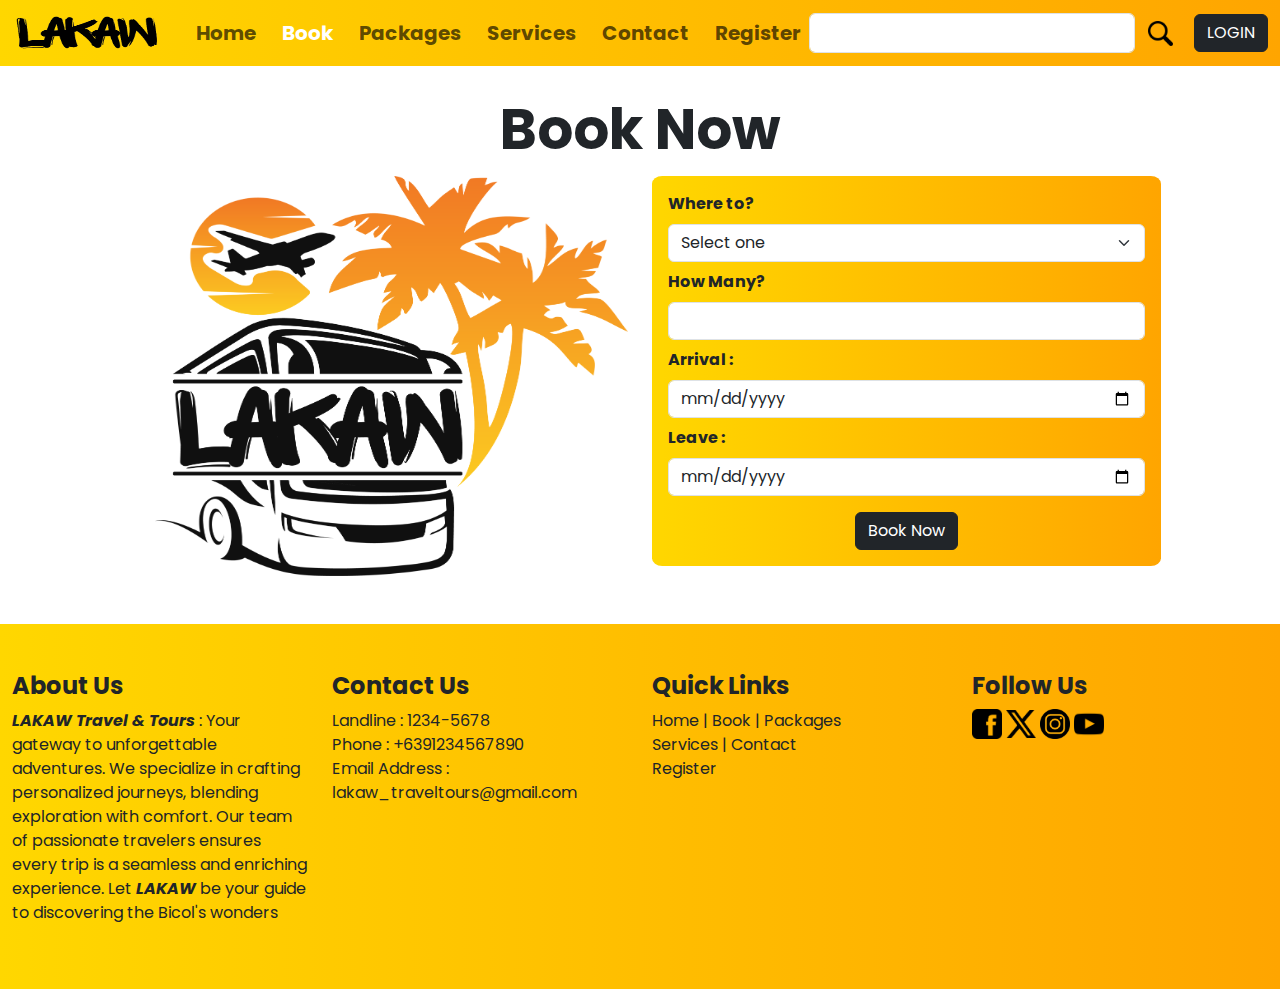
<file: pages/book.html>
<!DOCTYPE html>
<html lang="en">
  <head>
    <meta charset="UTF-8" />
    <meta name="viewport" content="width=device-width, initial-scale=1.0" />
    <link
      rel="stylesheet"
      href="https://cdn.jsdelivr.net/npm/bootstrap@5.2.0/dist/css/bootstrap.min.css"
    />
    <script src="https://ajax.googleapis.com/ajax/libs/jquery/3.6.0/jquery.min.js"></script>
    <script src="https://cdn.jsdelivr.net/npm/bootstrap@5.0.2/dist/js/bootstrap.bundle.min.js"></script>
    <link
      rel="stylesheet"
      href="https://fonts.googleapis.com/css2?family=Material+Symbols+Outlined:opsz,wght,FILL,GRAD@24,400,0,0"
    />
    <link rel="stylesheet" href="../css/styles.css" />
    <link rel="preconnect" href="https://fonts.googleapis.com" />
    <link rel="preconnect" href="https://fonts.gstatic.com" crossorigin />
    <link
      href="https://fonts.googleapis.com/css2?family=Poppins:wght@300&display=swap"
      rel="stylesheet"
    />
    <link rel="preconnect" href="https://fonts.googleapis.com" />
    <link rel="preconnect" href="https://fonts.gstatic.com" crossorigin />
    <link
      href="https://fonts.googleapis.com/css2?family=Montserrat:ital,wght@1,600&family=Poppins:wght@300&display=swap"
      rel="stylesheet"
    />
    <link rel="icon" href="../img/favicon-32x32.png" type="image/x-icon" />
    <link
      rel="shortcut icon"
      href="img/favicon-32x32.png"
      type="image/x-icon"
    />
    <title>LAKAW Travel & Tours - Book</title>
  </head>
  <body>
    <!-- Navigation bar -->
    <nav class="navbar col-lg-12 mb-5 navbar-expand-lg" id="nav-bar">
      <div class="container-fluid">
        <a class="navbar-brand" href="#"
          ><img src="../img/lakaw_logo.png" alt="Lakaw logo" id="logo"
        /></a>
        <button
          class="navbar-toggler"
          data-bs-toggle="collapse"
          data-bs-target="#site_navbar"
        >
          <span class="navbar-toggler-icon"></span>
        </button>
        <div class="collapse navbar-collapse" id="site_navbar">
          <ul class="navbar-nav me-auto mb-2 mb-lg-0">
            <li class="nav-item">
              <a class="nav-link" href="../index.html">Home</a>
            </li>
            <li class="nav-item">
              <a class="nav-link active" href="book.html" id="active_page"
                >Book</a
              >
            </li>
            <li class="nav-item">
              <a class="nav-link" href="packages.html">Packages</a>
            </li>
            <li class="nav-item">
              <a class="nav-link" href="serivces.html">Services</a>
            </li>
            <li class="nav-item">
              <a class="nav-link" href="contact.html">Contact</a>
            </li>
            <li class="nav-item">
              <a class="nav-link" href="register.html">Register</a>
            </li>
          </ul>
          <!-- Search Bar -->
          <form class="d-flex">
            <input class="form-control" type="search" placeholder="" />
            <button class="btn me-2" type="submit">
              <img
                src="../img/search_icon.png"
                class="img-fluid"
                alt=""
                id="nav-btn"
              />
            </button>
          </form>
          <!-- Login Modal -->
          <button
            class="btn btn-dark"
            data-bs-toggle="modal"
            data-bs-target="#login"
          >
            LOGIN
          </button>
        </div>
      </div>
    </nav>
    <!-- Login Modal content -->
    <div class="modal fade" id="login" tabindex="-1">
      <div class="modal-dialog">
        <div class="modal-content">
          <div class="modal-header">
            <h4 class="modal-title">LOGIN</h4>
            <button class="btn-close" data-bs-dismiss="modal"></button>
          </div>
          <div class="modal-body">
            <form>
              <div class="form-floating mb-3">
                <input
                  type="email"
                  class="form-control"
                  id="email"
                  placeholder="email"
                />
                <label for="email">Email address</label>
              </div>
              <div class="form-floating mb-2">
                <input
                  type="password"
                  class="form-control"
                  id="password"
                  placeholder="password"
                />
                <label for="password">Password</label>
              </div>
              <button
                class="btn text-center col-lg-12"
                style="
                  color: white;
                  background: linear-gradient(to right, #ffd700, #ffa500);
                "
              >
                Login
              </button>

              <div class="form-check pt-3">
                <input
                  type="checkbox"
                  class="form-check-input"
                  name="black"
                  value="black"
                />
                <label class="form-check-label" for="black">
                  Remember Me
                </label>
              </div>
              <hr />
              <div class="row">
                <p>
                  Forget Password?
                  <a href="#" class="login_link">Click Here</a>
                </p>
                <p>
                  Dont Have an Account?
                  <a href="register.html" class="login_link">Register Now</a>
                </p>
              </div>
            </form>
          </div>
        </div>
      </div>
    </div>
    <!-- Navigation Bar  End-->
    <!-- Body -->
    <div class="container-fluid mt-5 pt-5 text-center">
      <h1 class="display-4">Book Now</h1>
    </div>
    <div class="container-fluid mb-5">
      <div class="row">
        <div class="col-lg-5 offset-lg-1 ps-5 d-none d-md-block d-sm-block">
          <img
            src="../img/logo_banner.png"
            class="img/fluid"
            alt=""
            style="width: 100%; height: 400px"
          />
        </div>
        <div class="col-lg-5">
          <div
            class="container fluid py-3 px-3"
            style="
              background: linear-gradient(to right, #ffd700, #ffa500);
              border-radius: 2%;
            "
          >
            <form>
              <label for="location" class="form-label"><b>Where to?</b></label>
              <select class="form-select" name="location" id="location">
                <option disabled selected>Select one</option>
                <option value="albay">Albay</option>
                <option value="cam_norte">Camarines Norte</option>
                <option value="cam_sur">Camarines Sur</option>
                <option value="catnes">Catanduanes</option>
                <option value="masbate">Masbate</option>
                <option value="sorsogon">Sorsogon</option>
              </select>
              <label for="guest" class="form-label mt-2"
                ><b>How Many?</b></label
              >
              <input
                type="number"
                class="form-control"
                id="guest"
                min="1"
                max="5"
                name="guest"
              />
              <label for="arrival" class="form-label mt-2"
                ><b>Arrival :</b></label
              >
              <input
                class="form-control"
                type="date"
                name="arrival"
                id="arrival"
              />
              <label for="leave" class="form-label mt-2"><b>Leave :</b></label>
              <input class="form-control" type="date" name="leave" id="leave" />
              <div class="mt-3 text-center">
                <a href="#" class="btn btn-dark">Book Now</a>
              </div>
            </form>
          </div>
        </div>
      </div>
    </div>

    <!-- Footer -->
    <footer class="container-fluid">
      <div class="row text-center py-5">
        <div class="col-lg-3 text-start">
          <h4 class="footer_header">About Us</h4>
          <p>
            <b><em>LAKAW Travel & Tours</em></b> : Your gateway to unforgettable
            adventures. We specialize in crafting personalized journeys,
            blending exploration with comfort. Our team of passionate travelers
            ensures every trip is a seamless and enriching experience. Let
            <b><em>LAKAW</em></b> be your guide to discovering the Bicol's
            wonders
          </p>
        </div>
        <div class="col-lg-3 text-start">
          <h4 class="footer_header">Contact Us</h4>
          <p>
            Landline : 1234-5678 <br />
            Phone : +6391234567890 <br />
            Email Address : lakaw_traveltours@gmail.com
          </p>
        </div>
        <div class="col-lg-3 text-start">
          <h4 class="footer_header">Quick Links</h4>
          <p>
            <a class="links" href="../index.html">Home </a>|
            <a class="links" href="book.html">Book</a> |
            <a class="links" href="packages.html">Packages</a> <br />
            <a class="links" href="serivces.html">Services</a> |
            <a class="links" href="contact.html">Contact</a>
            <br />
            <a class="links" href="register.html">Register</a>
          </p>
        </div>
        <div class="col-lg-3 text-start">
          <h4 class="footer_header">Follow Us</h4>

          <a href="https://www.facebook.com/"
            ><img src="../img/fb_logo.png" alt="" class="social_icon"
          /></a>
          <a href="https://twitter.com/"
            ><img src="../img/x_logo.png" alt="" class="social_icon"
          /></a>
          <a href="https://www.instagram.com/"
            ><img src="../img/insta_logo.png" alt="" class="social_icon"
          /></a>
          <a href="https://www.youtube.com/"
            ><img src="../img/youtube_logo.png" alt="" class="social_icon"
          /></a>
        </div>
      </div>
    </footer>
    <!-- Footer -->
  </body>
</html>
</file>
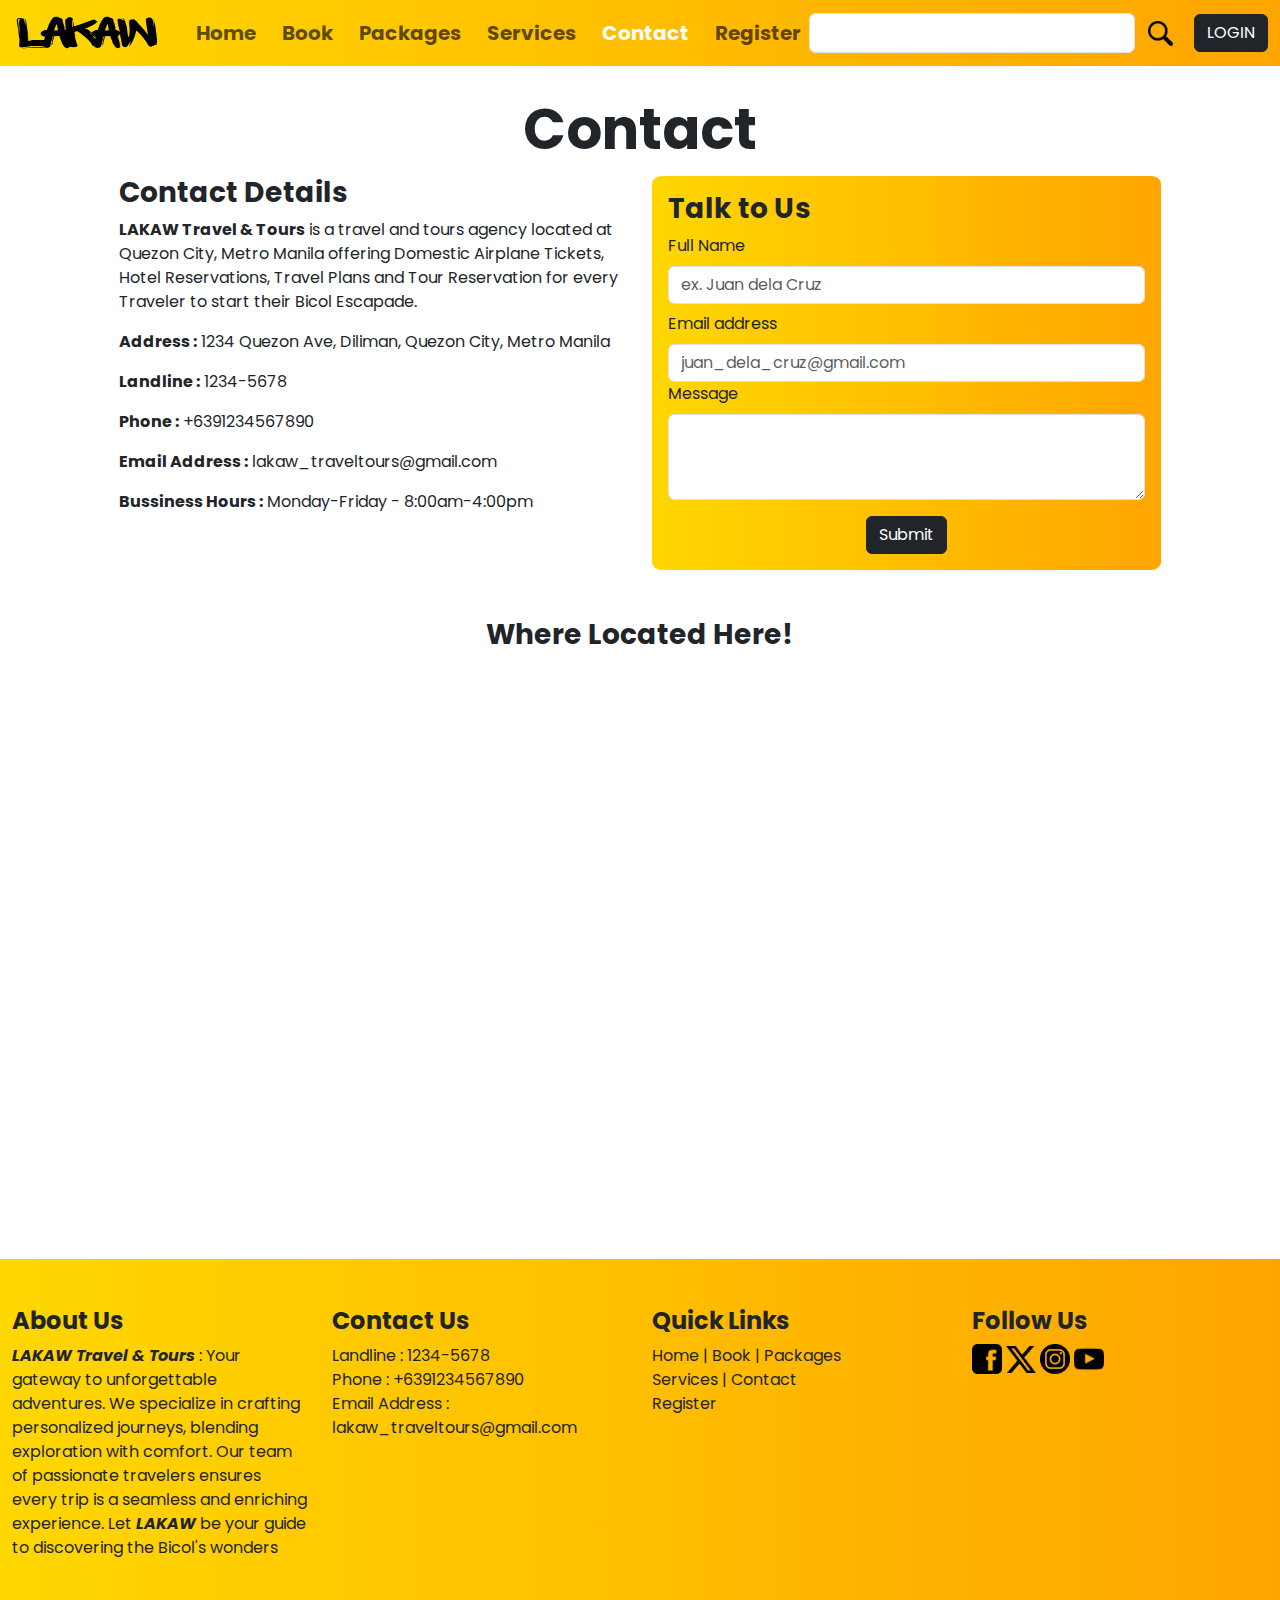
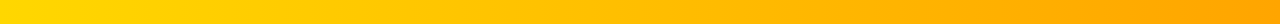
<file: pages/contact.html>
<!DOCTYPE html>
<html lang="en">
  <head>
    <meta charset="UTF-8" />
    <meta name="viewport" content="width=device-width, initial-scale=1.0" />
    <link
      rel="stylesheet"
      href="https://cdn.jsdelivr.net/npm/bootstrap@5.2.0/dist/css/bootstrap.min.css"
    />
    <script src="https://ajax.googleapis.com/ajax/libs/jquery/3.6.0/jquery.min.js"></script>
    <script src="https://cdn.jsdelivr.net/npm/bootstrap@5.0.2/dist/js/bootstrap.bundle.min.js"></script>
    <link
      rel="stylesheet"
      href="https://fonts.googleapis.com/css2?family=Material+Symbols+Outlined:opsz,wght,FILL,GRAD@24,400,0,0"
    />
    <link rel="stylesheet" href="../css/styles.css" />
    <link rel="preconnect" href="https://fonts.googleapis.com" />
    <link rel="preconnect" href="https://fonts.gstatic.com" crossorigin />
    <link
      href="https://fonts.googleapis.com/css2?family=Poppins:wght@300&display=swap"
      rel="stylesheet"
    />
    <link rel="preconnect" href="https://fonts.googleapis.com" />
    <link rel="preconnect" href="https://fonts.gstatic.com" crossorigin />
    <link
      href="https://fonts.googleapis.com/css2?family=Montserrat:ital,wght@1,600&family=Poppins:wght@300&display=swap"
      rel="stylesheet"
    />
    <link rel="icon" href="../img/favicon-32x32.png" type="image/x-icon" />
    <link
      rel="shortcut icon"
      href="img/favicon-32x32.png"
      type="image/x-icon"
    />
    <title>LAKAW Travel & Tours - Contact</title>
  </head>
  <body>
    <!-- Navigation bar -->
    <nav class="navbar col-lg-12 navbar-expand-lg" id="nav-bar">
      <div class="container-fluid">
        <a class="navbar-brand" href="#"
          ><img src="../img/lakaw_logo.png" alt="Lakaw logo" id="logo"
        /></a>
        <button
          class="navbar-toggler"
          data-bs-toggle="collapse"
          data-bs-target="#site_navbar"
        >
          <span class="navbar-toggler-icon"></span>
        </button>
        <div class="collapse navbar-collapse" id="site_navbar">
          <ul class="navbar-nav me-auto mb-2 mb-lg-0">
            <li class="nav-item">
              <a class="nav-link" href="../index.html">Home</a>
            </li>
            <li class="nav-item">
              <a class="nav-link" href="book.html">Book</a>
            </li>
            <li class="nav-item">
              <a class="nav-link" href="packages.html">Packages</a>
            </li>
            <li class="nav-item">
              <a class="nav-link" href="serivces.html">Services</a>
            </li>
            <li class="nav-item">
              <a class="nav-link active" href="contact.html" id="active_page"
                >Contact</a
              >
            </li>
            <li class="nav-item">
              <a class="nav-link" href="register.html">Register</a>
            </li>
          </ul>
          <!-- Search Bar -->
          <form class="d-flex">
            <input class="form-control" type="search" placeholder="" />
            <button class="btn me-2" type="submit">
              <img
                src="../img/search_icon.png"
                class="img-fluid"
                alt=""
                id="nav-btn"
              />
            </button>
          </form>
          <!-- Login Modal -->
          <button
            class="btn btn-dark"
            data-bs-toggle="modal"
            data-bs-target="#login"
          >
            LOGIN
          </button>
        </div>
      </div>
    </nav>
    <!-- Login Modal content -->
    <div class="modal fade" id="login" tabindex="-1">
      <div class="modal-dialog">
        <div class="modal-content">
          <div class="modal-header">
            <h4 class="modal-title">LOGIN</h4>
            <button class="btn-close" data-bs-dismiss="modal"></button>
          </div>
          <div class="modal-body">
            <form>
              <div class="form-floating mb-3">
                <input
                  type="email"
                  class="form-control"
                  id="email"
                  placeholder="email"
                />
                <label for="email">Email address</label>
              </div>
              <div class="form-floating mb-2">
                <input
                  type="password"
                  class="form-control"
                  id="password"
                  placeholder="password"
                />
                <label for="password">Password</label>
              </div>
              <button
                class="btn text-center col-lg-12"
                style="
                  color: white;
                  background: linear-gradient(to right, #ffd700, #ffa500);
                "
              >
                Login
              </button>

              <div class="form-check pt-3">
                <input
                  type="checkbox"
                  class="form-check-input"
                  name="black"
                  value="black"
                />
                <label class="form-check-label" for="black">
                  Remember Me
                </label>
              </div>
              <hr />
              <div class="row">
                <p>
                  Forget Password?
                  <a href="#" class="login_link">Click Here</a>
                </p>
                <p>
                  Dont Have an Account?
                  <a href="register.html" class="login_link">Register Now</a>
                </p>
              </div>
            </form>
          </div>
        </div>
      </div>
    </div>
    <!-- Navigation Bar -->
    <!-- Body -->
    <div class="container-fluid mt-5 pt-5 text-center">
      <h1 class="display-4">Contact</h1>
    </div>
    <div class="container-fluid mb-5">
      <div class="row">
        <div class="col-lg-5 offset-lg-1">
          <h3><b>Contact Details</b></h3>
          <p>
            <b>LAKAW Travel & Tours</b> is a travel and tours agency located at
            Quezon City, Metro Manila offering Domestic Airplane Tickets, Hotel
            Reservations, Travel Plans and Tour Reservation for every Traveler
            to start their Bicol Escapade.
          </p>
          <p>
            <b>Address :</b> 1234 Quezon Ave, Diliman, Quezon City, Metro Manila
          </p>
          <p><b>Landline :</b> 1234-5678</p>
          <p><b>Phone :</b> +6391234567890</p>
          <p><b>Email Address :</b> lakaw_traveltours@gmail.com</p>
          <p><b>Bussiness Hours :</b> Monday-Friday - 8:00am-4:00pm</p>
        </div>
        <div class="col-lg-5">
          <div
            class="container fluid py-3 px-3"
            style="
              background: linear-gradient(to right, #ffd700, #ffa500);
              border-radius: 2%;
            "
          >
            <h3><b>Talk to Us</b></h3>
            <form>
              <label for="name" class="form-label">Full Name</label>
              <input
                type="text"
                class="form-control mb-2"
                id="name"
                name="name"
                placeholder="ex. Juan dela Cruz"
              />
              <label for="email" class="form-label">Email address</label>
              <input
                type="email"
                class="form-control"
                id="email"
                placeholder="juan_dela_cruz@gmail.com"
              />
              <label for="self-description" class="form-label">Message</label>
              <textarea
                class="form-control mb-2"
                id="self-description"
                rows="3"
              ></textarea>

              <div class="mt-3 text-center">
                <a href="#" class="btn btn-dark">Submit</a>
              </div>
            </form>
          </div>
        </div>
      </div>
    </div>
    <div class="container">
      <div class="row text-center">
        <div class="col-lg-12">
          <h3><b>Where Located Here!</b></h3>
        </div>
        <div class="container">
          <iframe
            class="d-none d-md-block d-sm-block"
            id="iframe_lg"
            src="https://www.google.com/maps/embed?pb=!1m18!1m12!1m3!1d3860.381446497408!2d121.01913777487005!3d14.634275676251741!2m3!1f0!2f0!3f0!3m2!1i1024!2i768!4f13.1!3m3!1m2!1s0x3397b645722f7389%3A0x3bf35745a5e6b728!2s1234%20Quezon%20Ave%2C%20Diliman%2C%20Quezon%20City%2C%20Metro%20Manila!5e0!3m2!1sen!2sph!4v1700837522516!5m2!1sen!2sph"
            style="border: 0"
            allowfullscreen=""
            loading="lazy"
            referrerpolicy="no-referrer-when-downgrade"
          ></iframe>
          <iframe
            class="d-sm-none d-lg-none d-xl-none"
            id="iframe_sm"
            src="https://www.google.com/maps/embed?pb=!1m18!1m12!1m3!1d3860.381446497408!2d121.01913777487005!3d14.634275676251741!2m3!1f0!2f0!3f0!3m2!1i1024!2i768!4f13.1!3m3!1m2!1s0x3397b645722f7389%3A0x3bf35745a5e6b728!2s1234%20Quezon%20Ave%2C%20Diliman%2C%20Quezon%20City%2C%20Metro%20Manila!5e0!3m2!1sen!2sph!4v1700837522516!5m2!1sen!2sph"
            style="border: 0"
            allowfullscreen=""
            loading="lazy"
            referrerpolicy="no-referrer-when-downgrade"
          ></iframe>
        </div>
      </div>
    </div>
    <!-- Footer -->
    <footer class="container-fluid">
      <div class="row text-center py-5">
        <div class="col-lg-3 text-start">
          <h4 class="footer_header">About Us</h4>
          <p>
            <b><em>LAKAW Travel & Tours</em></b> : Your gateway to unforgettable
            adventures. We specialize in crafting personalized journeys,
            blending exploration with comfort. Our team of passionate travelers
            ensures every trip is a seamless and enriching experience. Let
            <b><em>LAKAW</em></b> be your guide to discovering the Bicol's
            wonders
          </p>
        </div>
        <div class="col-lg-3 text-start">
          <h4 class="footer_header">Contact Us</h4>
          <p>
            Landline : 1234-5678 <br />
            Phone : +6391234567890 <br />
            Email Address : lakaw_traveltours@gmail.com
          </p>
        </div>
        <div class="col-lg-3 text-start">
          <h4 class="footer_header">Quick Links</h4>
          <p>
            <a class="links" href="../index.html">Home </a>|
            <a class="links" href="book.html">Book</a> |
            <a class="links" href="packages.html">Packages</a> <br />
            <a class="links" href="serivces.html">Services</a> |
            <a class="links" href="contact.html">Contact</a>
            <br />
            <a class="links" href="register.html">Register</a>
          </p>
        </div>
        <div class="col-lg-3 text-start">
          <h4 class="footer_header">Follow Us</h4>

          <a href="https://www.facebook.com/"
            ><img src="../img/fb_logo.png" alt="" class="social_icon"
          /></a>
          <a href="https://twitter.com/"
            ><img src="../img/x_logo.png" alt="" class="social_icon"
          /></a>
          <a href="https://www.instagram.com/"
            ><img src="../img/insta_logo.png" alt="" class="social_icon"
          /></a>
          <a href="https://www.youtube.com/"
            ><img src="../img/youtube_logo.png" alt="" class="social_icon"
          /></a>
        </div>
      </div>
    </footer>
    <!-- Footer -->
  </body>
</html>
</file>
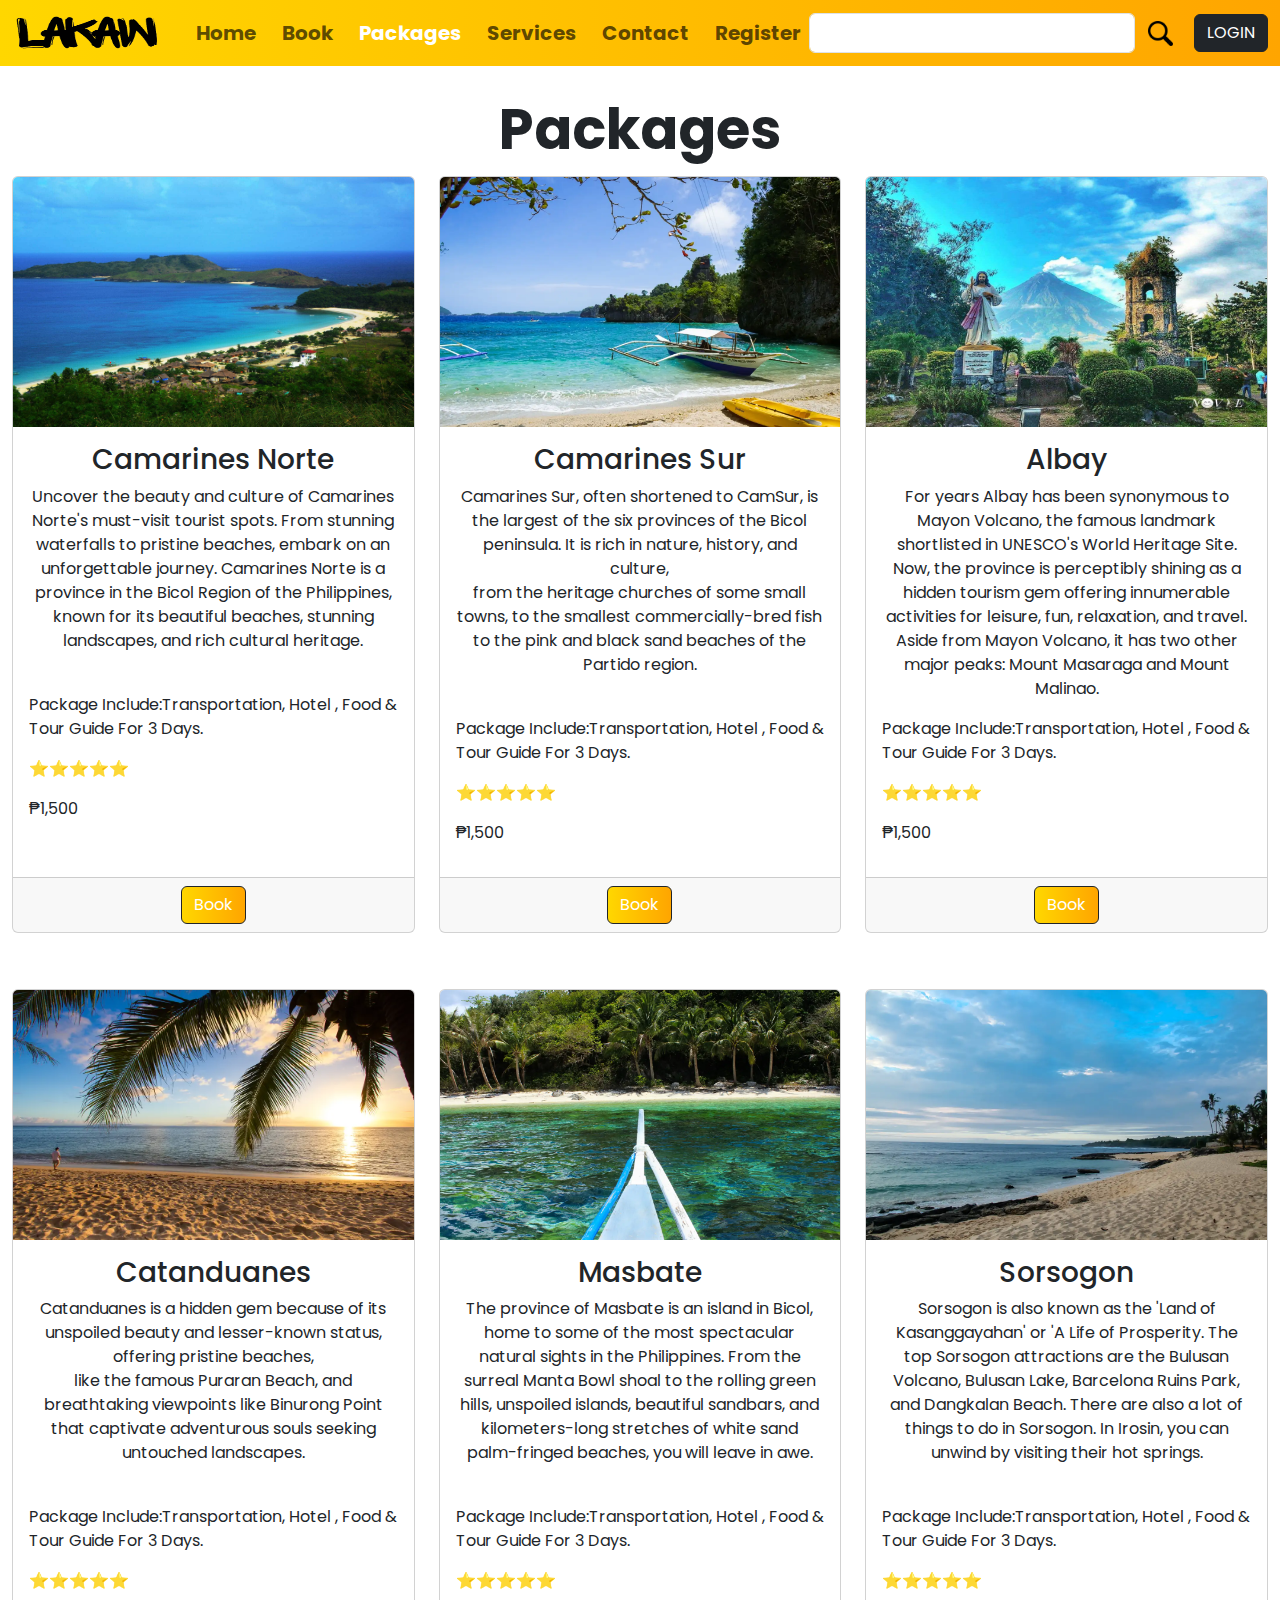
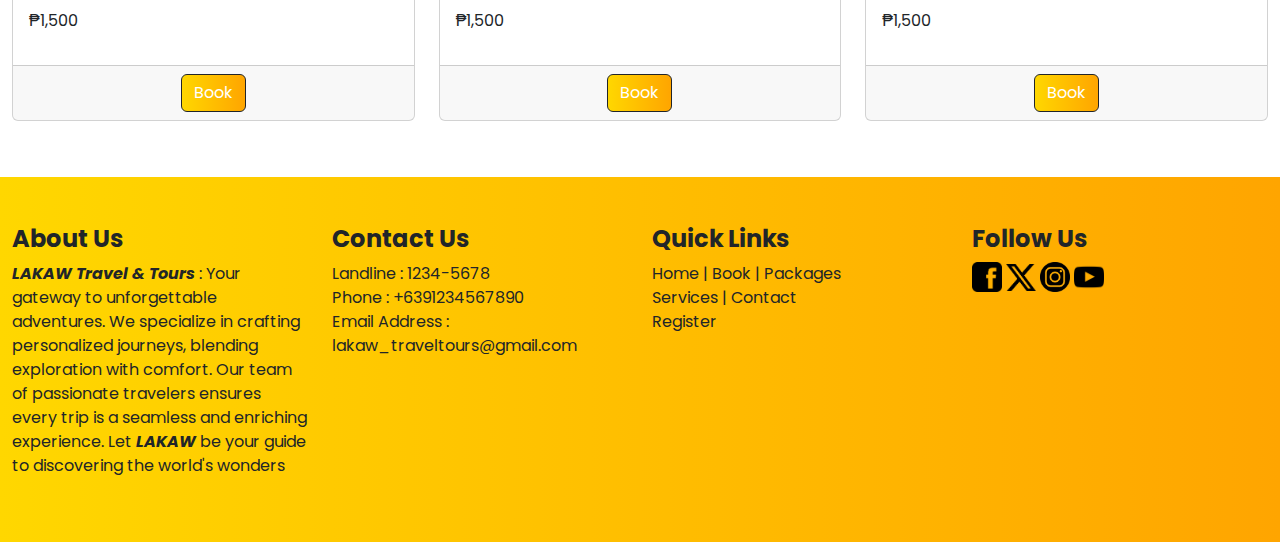
<file: pages/packages.html>
<!DOCTYPE html>
<html lang="en">
  <head>
    <meta charset="UTF-8" />
    <meta name="viewport" content="width=device-width, initial-scale=1.0" />
    <link
      rel="stylesheet"
      href="https://cdn.jsdelivr.net/npm/bootstrap@5.2.0/dist/css/bootstrap.min.css"
    />
    <script src="https://ajax.googleapis.com/ajax/libs/jquery/3.6.0/jquery.min.js"></script>
    <script src="https://cdn.jsdelivr.net/npm/bootstrap@5.0.2/dist/js/bootstrap.bundle.min.js"></script>
    <link
      rel="stylesheet"
      href="https://fonts.googleapis.com/css2?family=Material+Symbols+Outlined:opsz,wght,FILL,GRAD@24,400,0,0"
    />
    <link rel="stylesheet" href="../css/styles.css" />
    <link rel="preconnect" href="https://fonts.googleapis.com" />
    <link rel="preconnect" href="https://fonts.gstatic.com" crossorigin />
    <link
      href="https://fonts.googleapis.com/css2?family=Poppins:wght@300&display=swap"
      rel="stylesheet"
    />
    <link rel="preconnect" href="https://fonts.googleapis.com" />
    <link rel="preconnect" href="https://fonts.gstatic.com" crossorigin />
    <link
      href="https://fonts.googleapis.com/css2?family=Montserrat:ital,wght@1,600&family=Poppins:wght@300&display=swap"
      rel="stylesheet"
    />
    <link rel="icon" href="../img/favicon-32x32.png" type="image/x-icon" />
    <link
      rel="shortcut icon"
      href="img/favicon-32x32.png"
      type="image/x-icon"
    />
    <title>LAKAW Travel & Tours - Packages</title>
  </head>
  <body>
    <!-- Navigation bar -->
    <nav class="navbar col-lg-12 navbar-expand-lg" id="nav-bar">
      <div class="container-fluid">
        <a class="navbar-brand" href="#"
          ><img src="../img/lakaw_logo.png" alt="Lakaw logo" id="logo"
        /></a>
        <button
          class="navbar-toggler"
          data-bs-toggle="collapse"
          data-bs-target="#site_navbar"
        >
          <span class="navbar-toggler-icon"></span>
        </button>
        <div class="collapse navbar-collapse" id="site_navbar">
          <ul class="navbar-nav me-auto mb-2 mb-lg-0">
            <li class="nav-item">
              <a class="nav-link" href="../index.html">Home</a>
            </li>
            <li class="nav-item">
              <a class="nav-link" href="book.html">Book</a>
            </li>
            <li class="nav-item">
              <a class="nav-link active" href="packages.html" id="active_page"
                >Packages</a
              >
            </li>
            <li class="nav-item">
              <a class="nav-link" href="serivces.html">Services</a>
            </li>
            <li class="nav-item">
              <a class="nav-link" href="contact.html">Contact</a>
            </li>
            <li class="nav-item">
              <a class="nav-link" href="register.html">Register</a>
            </li>
          </ul>
          <!-- Search Bar -->
          <form class="d-flex">
            <input class="form-control" type="search" placeholder="" />
            <button class="btn me-2" type="submit">
              <img
                src="../img/search_icon.png"
                class="img-fluid"
                alt=""
                id="nav-btn"
              />
            </button>
          </form>
          <!-- Login Modal -->
          <button
            class="btn btn-dark"
            data-bs-toggle="modal"
            data-bs-target="#login"
          >
            LOGIN
          </button>
        </div>
      </div>
    </nav>
    <!-- Login Modal content -->
    <div class="modal fade" id="login" tabindex="-1">
      <div class="modal-dialog">
        <div class="modal-content">
          <div class="modal-header">
            <h4 class="modal-title">LOGIN</h4>
            <button class="btn-close" data-bs-dismiss="modal"></button>
          </div>
          <div class="modal-body">
            <form>
              <div class="form-floating mb-3">
                <input
                  type="email"
                  class="form-control"
                  id="email"
                  placeholder="email"
                />
                <label for="email">Email address</label>
              </div>
              <div class="form-floating mb-2">
                <input
                  type="password"
                  class="form-control"
                  id="password"
                  placeholder="password"
                />
                <label for="password">Password</label>
              </div>
              <button
                class="btn text-center col-lg-12"
                style="color: white; background-color: rgb(199, 127, 2)"
              >
                Login
              </button>

              <div class="form-check pt-3">
                <input
                  type="checkbox"
                  class="form-check-input"
                  name="black"
                  value="black"
                />
                <label class="form-check-label" for="black">
                  Remember Me
                </label>
              </div>
              <hr />
              <div class="row">
                <p>
                  Forget Password?
                  <a href="#" class="login_link">Click Here</a>
                </p>
                <p>
                  Dont Have an Account?
                  <a href="register.html" class="login_link">Register Now</a>
                </p>
              </div>
            </form>
          </div>
        </div>
      </div>
    </div>
    <!-- Navigation Bar -->

    <!-- Cards-->
    <div class="container-fluid mt-5 pt-5 text-center">
      <h1 class="display-4">Packages</h1>
    </div>
    <div clas="container">
      <div class="row mx-auto">
        <div class="col-lg-4 mb-5">
          <div class="card h-100">
            <img
              src="../img/camarines_norte.jpg"
              class="card-img-top"
              alt="camarines norte"
            />
            <div class="card-body">
              <h3 class="card-title">Camarines Norte</h3>
              <p>
                Uncover the beauty and culture of Camarines Norte's must-visit
                tourist spots. From stunning waterfalls to pristine beaches,
                embark on an unforgettable journey. Camarines Norte is a
                province in the Bicol Region of the Philippines, known for its
                beautiful beaches, stunning landscapes, and rich cultural
                heritage.
              </p>
              <br />
              <div class="text-start">
                <p>
                  Package Include:Transportation, Hotel , Food & Tour Guide For
                  3 Days.
                </p>
                <p>⭐⭐⭐⭐⭐</p>
                <p>₱1,500</p>
              </div>
            </div>
            <div class="card-footer text-center">
              <a href="book.html" class="button-submit btn btn-dark">Book</a>
            </div>
          </div>
        </div>
        <div class="col-lg-4 mb-5">
          <div class="card h-100">
            <img
              src="../img/camarines_sur.webp"
              class="card-img-top"
              alt="camarines norte"
            />
            <div class="card-body">
              <h3 class="card-title">Camarines Sur</h3>
              <p>
                Camarines Sur, often shortened to CamSur, is the largest of the
                six provinces of the Bicol peninsula. It is rich in nature,
                history, and culture, <br />from the heritage churches of some
                small towns, to the smallest commercially-bred fish to the pink
                and black sand beaches of the Partido region.
              </p>
              <br />
              <div class="text-start">
                <p>
                  Package Include:Transportation, Hotel , Food & Tour Guide For
                  3 Days.
                </p>
                <p>⭐⭐⭐⭐⭐</p>
                <p>₱1,500</p>
              </div>
            </div>
            <div class="card-footer text-center">
              <a href="book.html" class="button-submit btn btn-dark">Book</a>
            </div>
          </div>
        </div>
        <div class="col-lg-4 mb-5">
          <div class="card h-100">
            <img
              src="../img/albay.jpg"
              class="card-img-top"
              alt="camarines norte"
            />
            <div class="card-body">
              <h3 class="card-title">Albay</h3>
              <p>
                For years Albay has been synonymous to Mayon Volcano, the famous
                landmark shortlisted in UNESCO's World Heritage Site. Now, the
                province is perceptibly shining as a hidden tourism gem offering
                innumerable activities for leisure, fun, relaxation, and travel.
                Aside from Mayon Volcano, it has two other major peaks: Mount
                Masaraga and Mount Malinao.
              </p>
              <div class="text-start">
                <p>
                  Package Include:Transportation, Hotel , Food & Tour Guide For
                  3 Days.
                </p>
                <p>⭐⭐⭐⭐⭐</p>
                <p>₱1,500</p>
              </div>
            </div>
            <div class="card-footer text-center">
              <a href="book.html" class="button-submit btn btn-dark">Book</a>
            </div>
          </div>
        </div>
      </div>
      <div class="row my-2 mx-auto">
        <div class="col-lg-4 mb-5">
          <div class="card h-100">
            <img
              src="../img/catanduanes.webp"
              class="card-img-top"
              alt="camarines norte"
            />
            <div class="card-body">
              <h3 class="card-title">Catanduanes</h3>
              <p>
                Catanduanes is a hidden gem because of its unspoiled beauty and
                lesser-known status, offering pristine beaches, <br />
                like the famous Puraran Beach, and breathtaking viewpoints like
                Binurong Point that captivate adventurous souls seeking
                untouched landscapes.
              </p>
              <br />
              <div class="text-start">
                <p>
                  Package Include:Transportation, Hotel , Food & Tour Guide For
                  3 Days.
                </p>
                <p>⭐⭐⭐⭐⭐</p>
                <p>₱1,500</p>
              </div>
            </div>
            <div class="card-footer text-center">
              <a href="book.html" class="button-submit btn btn-dark">Book</a>
            </div>
          </div>
        </div>
        <div class="col-lg-4 mb-5">
          <div class="card h-100">
            <img
              src="../img/masbate.webp"
              class="card-img-top"
              alt="camarines norte"
            />
            <div class="card-body">
              <h3 class="card-title">Masbate</h3>
              <p>
                The province of Masbate is an island in Bicol, home to some of
                the most spectacular natural sights in the Philippines. From the
                surreal Manta Bowl shoal to the rolling green hills, unspoiled
                islands, beautiful sandbars, and kilometers-long stretches of
                white sand palm-fringed beaches, you will leave in awe.
              </p>
              <br />
              <div class="text-start">
                <p>
                  Package Include:Transportation, Hotel , Food & Tour Guide For
                  3 Days.
                </p>
                <p>⭐⭐⭐⭐⭐</p>
                <p>₱1,500</p>
              </div>
            </div>
            <div class="card-footer text-center">
              <a href="book.html" class="button-submit btn btn-dark">Book</a>
            </div>
          </div>
        </div>
        <div class="col-lg-4 mb-5">
          <div class="card h-100">
            <img
              src="../img/sorsogon.webp"
              class="card-img-top"
              alt="camarines norte"
            />
            <div class="card-body">
              <h3 class="card-title">Sorsogon</h3>
              <p>
                Sorsogon is also known as the 'Land of Kasanggayahan' or 'A Life
                of Prosperity. The top Sorsogon attractions are the Bulusan
                Volcano, Bulusan Lake, Barcelona Ruins Park, and Dangkalan
                Beach. There are also a lot of things to do in Sorsogon. In
                Irosin, you can unwind by visiting their hot springs.
              </p>
              <br />
              <div class="text-start">
                <p>
                  Package Include:Transportation, Hotel , Food & Tour Guide For
                  3 Days.
                </p>
                <p>⭐⭐⭐⭐⭐</p>
                <p>₱1,500</p>
              </div>
            </div>
            <div class="card-footer text-center">
              <a href="book.html" class="button-submit btn btn-dark">Book</a>
            </div>
          </div>
        </div>
      </div>
    </div>

    <!-- Footer -->
    <footer class="container-fluid">
      <div class="row text-center py-5">
        <div class="col-lg-3 text-start">
          <h4 class="footer_header">About Us</h4>
          <p>
            <b><em>LAKAW Travel & Tours</em></b> : Your gateway to unforgettable
            adventures. We specialize in crafting personalized journeys,
            blending exploration with comfort. Our team of passionate travelers
            ensures every trip is a seamless and enriching experience. Let
            <b><em>LAKAW</em></b> be your guide to discovering the world's
            wonders
          </p>
        </div>
        <div class="col-lg-3 text-start">
          <h4 class="footer_header">Contact Us</h4>
          <p>
            Landline : 1234-5678 <br />
            Phone : +6391234567890 <br />
            Email Address : lakaw_traveltours@gmail.com
          </p>
        </div>
        <div class="col-lg-3 text-start">
          <h4 class="footer_header">Quick Links</h4>
          <p>
            <a class="links" href="../index.html">Home </a>|
            <a class="links" href="book.html">Book</a> |
            <a class="links" href="packages.html">Packages</a> <br />
            <a class="links" href="serivces.html">Services</a> |
            <a class="links" href="contact.html">Contact</a>
            <br />
            <a class="links" href="register.html">Register</a>
          </p>
        </div>
        <div class="col-lg-3 text-start">
          <h4 class="footer_header">Follow Us</h4>

          <a href="https://www.facebook.com/"
            ><img src="../img/fb_logo.png" alt="" class="social_icon"
          /></a>
          <a href="https://twitter.com/"
            ><img src="../img/x_logo.png" alt="" class="social_icon"
          /></a>
          <a href="https://www.instagram.com/"
            ><img src="../img/insta_logo.png" alt="" class="social_icon"
          /></a>
          <a href="https://www.youtube.com/"
            ><img src="../img/youtube_logo.png" alt="" class="social_icon"
          /></a>
        </div>
      </div>
    </footer>
    <!-- Footer -->
  </body>
</html>
</file>
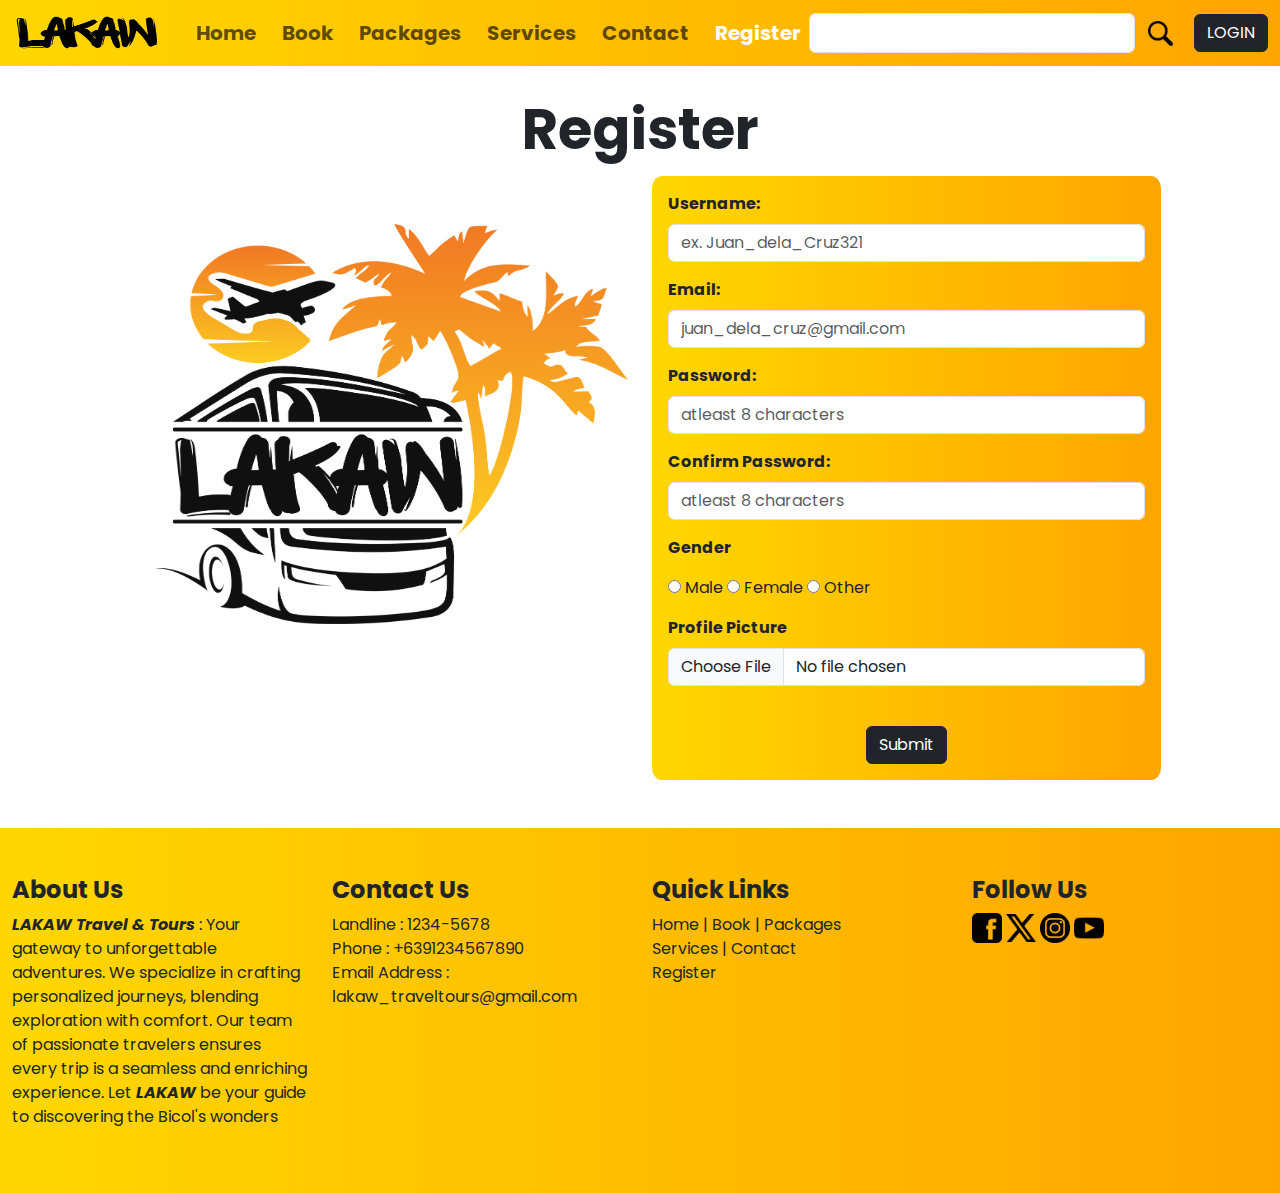
<file: pages/register.html>
<!DOCTYPE html>
<html lang="en">
  <head>
    <meta charset="UTF-8" />
    <meta name="viewport" content="width=device-width, initial-scale=1.0" />
    <link
      rel="stylesheet"
      href="https://cdn.jsdelivr.net/npm/bootstrap@5.2.0/dist/css/bootstrap.min.css"
    />
    <script src="https://ajax.googleapis.com/ajax/libs/jquery/3.6.0/jquery.min.js"></script>
    <script src="https://cdn.jsdelivr.net/npm/bootstrap@5.0.2/dist/js/bootstrap.bundle.min.js"></script>
    <link
      rel="stylesheet"
      href="https://fonts.googleapis.com/css2?family=Material+Symbols+Outlined:opsz,wght,FILL,GRAD@24,400,0,0"
    />
    <link rel="stylesheet" href="../css/styles.css" />
    <link rel="preconnect" href="https://fonts.googleapis.com" />
    <link rel="preconnect" href="https://fonts.gstatic.com" crossorigin />
    <link
      href="https://fonts.googleapis.com/css2?family=Poppins:wght@300&display=swap"
      rel="stylesheet"
    />
    <link rel="preconnect" href="https://fonts.googleapis.com" />
    <link rel="preconnect" href="https://fonts.gstatic.com" crossorigin />
    <link
      href="https://fonts.googleapis.com/css2?family=Montserrat:ital,wght@1,600&family=Poppins:wght@300&display=swap"
      rel="stylesheet"
    />
    <link rel="icon" href="../img/favicon-32x32.png" type="image/x-icon" />
    <link
      rel="shortcut icon"
      href="img/favicon-32x32.png"
      type="image/x-icon"
    />
    <title>LAKAW Travel & Tours - Register</title>
  </head>
  <body>
    <!-- Navigation bar -->
    <nav class="navbar col-lg-12 navbar-expand-lg" id="nav-bar">
      <div class="container-fluid">
        <a class="navbar-brand" href="#"
          ><img src="../img/lakaw_logo.png" alt="Lakaw logo" id="logo"
        /></a>
        <button
          class="navbar-toggler"
          data-bs-toggle="collapse"
          data-bs-target="#site_navbar"
        >
          <span class="navbar-toggler-icon"></span>
        </button>
        <div class="collapse navbar-collapse" id="site_navbar">
          <ul class="navbar-nav me-auto mb-2 mb-lg-0">
            <li class="nav-item">
              <a class="nav-link" href="../index.html">Home</a>
            </li>
            <li class="nav-item">
              <a class="nav-link" href="book.html">Book</a>
            </li>
            <li class="nav-item">
              <a class="nav-link" href="packages.html">Packages</a>
            </li>
            <li class="nav-item">
              <a class="nav-link" href="serivces.html">Services</a>
            </li>
            <li class="nav-item">
              <a class="nav-link" href="contact.html">Contact</a>
            </li>
            <li class="nav-item">
              <a class="nav-link active" href="register.html" id="active_page"
                >Register</a
              >
            </li>
          </ul>
          <!-- Search Bar -->
          <form class="d-flex">
            <input class="form-control" type="search" placeholder="" />
            <button class="btn me-2" type="submit">
              <img
                src="../img/search_icon.png"
                class="img-fluid"
                alt=""
                id="nav-btn"
              />
            </button>
          </form>
          <!-- Login Modal -->
          <button
            class="btn btn-dark"
            data-bs-toggle="modal"
            data-bs-target="#login"
          >
            LOGIN
          </button>
        </div>
      </div>
    </nav>
    <!-- Login Modal content -->
    <div class="modal fade" id="login" tabindex="-1">
      <div class="modal-dialog">
        <div class="modal-content">
          <div class="modal-header">
            <h4 class="modal-title">LOGIN</h4>
            <button class="btn-close" data-bs-dismiss="modal"></button>
          </div>
          <div class="modal-body">
            <form>
              <div class="form-floating mb-3">
                <input
                  type="email"
                  class="form-control"
                  id="email"
                  placeholder="email"
                />
                <label for="email">Email address</label>
              </div>
              <div class="form-floating mb-2">
                <input
                  type="password"
                  class="form-control"
                  id="password"
                  placeholder="password"
                />
                <label for="password">Password</label>
              </div>
              <button
                class="btn text-center col-lg-12"
                style="
                  color: white;
                  background: linear-gradient(to right, #ffd700, #ffa500);
                "
              >
                Login
              </button>

              <div class="form-check pt-3">
                <input
                  type="checkbox"
                  class="form-check-input"
                  name="black"
                  value="black"
                />
                <label class="form-check-label" for="black">
                  Remember Me
                </label>
              </div>
              <hr />
              <div class="row">
                <p>
                  Forget Password?
                  <a href="#" class="login_link">Click Here</a>
                </p>
                <p>
                  Dont Have an Account?
                  <a href="register.html" class="login_link">Register Now</a>
                </p>
              </div>
            </form>
          </div>
        </div>
      </div>
    </div>
    <!-- Navigation Bar -->
    <div class="container-fluid mt-5 pt-5 text-center">
      <h1 class="display-4">Register</h1>
    </div>
    <div class="container-fluid mb-5">
      <div class="row">
        <div
          class="col-lg-5 offset-lg-1 ps-5 d-none d-md-block d-sm-block pt-5"
        >
          <img
            src="../img/logo_banner.png"
            class="img/fluid"
            alt=""
            style="width: 100%; height: 400px"
          />
        </div>
        <div class="col-lg-5">
          <div
            class="container fluid py-3 px-3"
            style="
              background: linear-gradient(to right, #ffd700, #ffa500);
              border-radius: 2%;
            "
          >
            <form>
              <div class="mb-3">
                <label for="user_name" class="form-label"
                  ><b>Username:</b></label
                >
                <input
                  type="text"
                  class="form-control"
                  id="user_name"
                  placeholder="ex. Juan_dela_Cruz321"
                />
              </div>
              <div class="mb-3">
                <label for="user_email" class="form-label"><b>Email:</b></label>
                <input
                  type="email"
                  class="form-control"
                  id="user_email"
                  placeholder="juan_dela_cruz@gmail.com"
                />
              </div>
              <div class="mb-3">
                <label for="pw" class="form-label"><b>Password:</b></label>
                <input
                  type="password"
                  class="form-control"
                  id="pw"
                  placeholder="atleast 8 characters"
                />
              </div>
              <div class="mb-3">
                <label for="confirm_pw" class="form-label"
                  ><b>Confirm Password:</b></label
                >
                <input
                  type="password"
                  class="form-control"
                  id="confirm_pw"
                  placeholder="atleast 8 characters"
                />
              </div>
              <p class=""><b>Gender</b></p>
              <label for="male" class="form-label">
                <input
                  type="radio"
                  id="male"
                  name="gender"
                  value="male"
                  required
                />
                Male
              </label>

              <label for="female">
                <input
                  type="radio"
                  id="female"
                  name="gender"
                  value="female"
                  required
                />
                Female
              </label>

              <label for="other">
                <input
                  type="radio"
                  id="other"
                  name="gender"
                  value="other"
                  required
                />
                Other
              </label>
              <br />
              <label for="profile_picture" class="form-label mt-2"
                ><b>Profile Picture</b></label
              >
              <input type="file" class="form-control" id="profile_picture" />

              <br />
              <div class="mt-3 text-center">
                <a href="#" class="btn btn-dark">Submit</a>
              </div>
            </form>
          </div>
        </div>
      </div>
    </div>
    <!-- Footer -->
    <footer class="container-fluid">
      <div class="row text-center py-5">
        <div class="col-lg-3 text-start">
          <h4 class="footer_header">About Us</h4>
          <p>
            <b><em>LAKAW Travel & Tours</em></b> : Your gateway to unforgettable
            adventures. We specialize in crafting personalized journeys,
            blending exploration with comfort. Our team of passionate travelers
            ensures every trip is a seamless and enriching experience. Let
            <b><em>LAKAW</em></b> be your guide to discovering the Bicol's
            wonders
          </p>
        </div>
        <div class="col-lg-3 text-start">
          <h4 class="footer_header">Contact Us</h4>
          <p>
            Landline : 1234-5678 <br />
            Phone : +6391234567890 <br />
            Email Address : lakaw_traveltours@gmail.com
          </p>
        </div>
        <div class="col-lg-3 text-start">
          <h4 class="footer_header">Quick Links</h4>
          <p>
            <a class="links" href="../index.html">Home </a>|
            <a class="links" href="book.html">Book</a> |
            <a class="links" href="packages.html">Packages</a> <br />
            <a class="links" href="serivces.html">Services</a> |
            <a class="links" href="contact.html">Contact</a>
            <br />
            <a class="links" href="register.html">Register</a>
          </p>
        </div>
        <div class="col-lg-3 text-start">
          <h4 class="footer_header">Follow Us</h4>

          <a href="https://www.facebook.com/"
            ><img src="../img/fb_logo.png" alt="" class="social_icon"
          /></a>
          <a href="https://twitter.com/"
            ><img src="../img/x_logo.png" alt="" class="social_icon"
          /></a>
          <a href="https://www.instagram.com/"
            ><img src="../img/insta_logo.png" alt="" class="social_icon"
          /></a>
          <a href="https://www.youtube.com/"
            ><img src="../img/youtube_logo.png" alt="" class="social_icon"
          /></a>
        </div>
      </div>
    </footer>
    <!-- Footer -->
  </body>
</html>
</file>
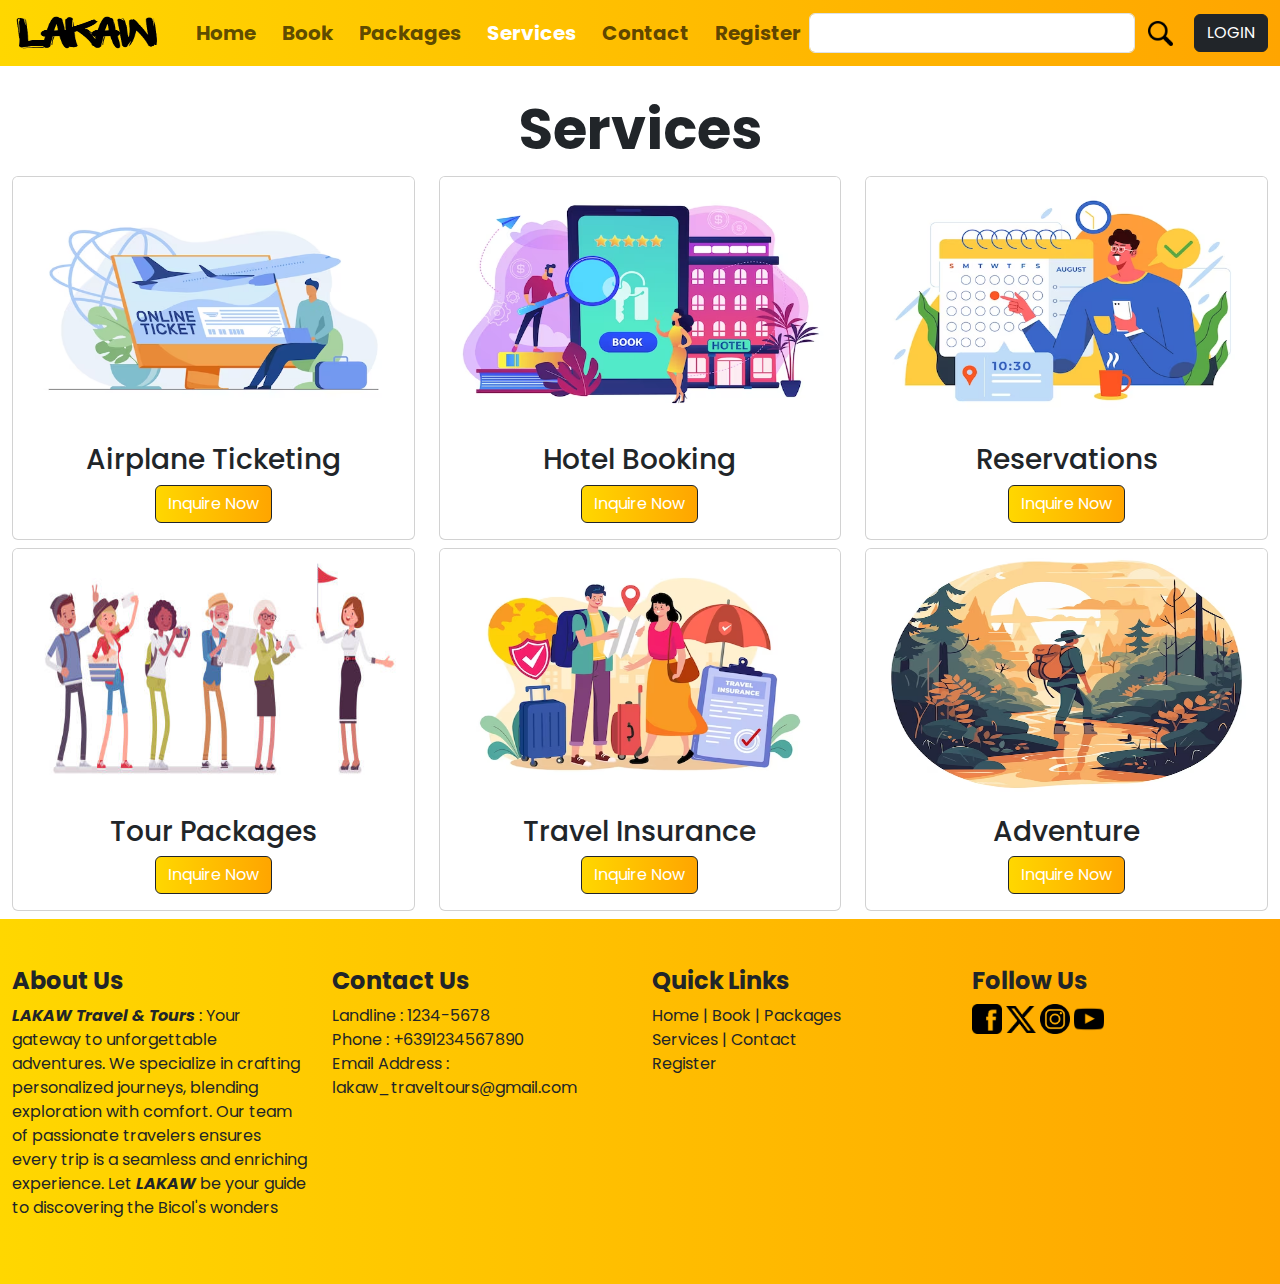
<file: pages/serivces.html>
<!DOCTYPE html>
<html lang="en">
  <head>
    <meta charset="UTF-8" />
    <meta name="viewport" content="width=device-width, initial-scale=1.0" />
    <link
      rel="stylesheet"
      href="https://cdn.jsdelivr.net/npm/bootstrap@5.2.0/dist/css/bootstrap.min.css"
    />
    <script src="https://ajax.googleapis.com/ajax/libs/jquery/3.6.0/jquery.min.js"></script>
    <script src="https://cdn.jsdelivr.net/npm/bootstrap@5.0.2/dist/js/bootstrap.bundle.min.js"></script>
    <link
      rel="stylesheet"
      href="https://fonts.googleapis.com/css2?family=Material+Symbols+Outlined:opsz,wght,FILL,GRAD@24,400,0,0"
    />
    <link rel="stylesheet" href="../css/styles.css" />
    <link rel="preconnect" href="https://fonts.googleapis.com" />
    <link rel="preconnect" href="https://fonts.gstatic.com" crossorigin />
    <link
      href="https://fonts.googleapis.com/css2?family=Poppins:wght@300&display=swap"
      rel="stylesheet"
    />
    <link rel="preconnect" href="https://fonts.googleapis.com" />
    <link rel="preconnect" href="https://fonts.gstatic.com" crossorigin />
    <link
      href="https://fonts.googleapis.com/css2?family=Montserrat:ital,wght@1,600&family=Poppins:wght@300&display=swap"
      rel="stylesheet"
    />
    <link rel="icon" href="../img/favicon-32x32.png" type="image/x-icon" />
    <link
      rel="shortcut icon"
      href="img/favicon-32x32.png"
      type="image/x-icon"
    />
    <title>LAKAW Travel & Tours - Services</title>
  </head>
  <body>
    <!-- Navigation bar -->
    <nav class="navbar col-lg-12 navbar-expand-lg" id="nav-bar">
      <div class="container-fluid">
        <a class="navbar-brand" href="#"
          ><img src="../img/lakaw_logo.png" alt="Lakaw logo" id="logo"
        /></a>
        <button
          class="navbar-toggler"
          data-bs-toggle="collapse"
          data-bs-target="#site_navbar"
        >
          <span class="navbar-toggler-icon"></span>
        </button>
        <div class="collapse navbar-collapse" id="site_navbar">
          <ul class="navbar-nav me-auto mb-2 mb-lg-0">
            <li class="nav-item">
              <a class="nav-link" href="../index.html">Home</a>
            </li>
            <li class="nav-item">
              <a class="nav-link" href="book.html">Book</a>
            </li>
            <li class="nav-item">
              <a class="nav-link" href="packages.html">Packages</a>
            </li>
            <li class="nav-item">
              <a class="nav-link active" href="serivces.html" id="active_page"
                >Services</a
              >
            </li>
            <li class="nav-item">
              <a class="nav-link" href="contact.html">Contact</a>
            </li>
            <li class="nav-item">
              <a class="nav-link" href="register.html">Register</a>
            </li>
          </ul>
          <!-- Search Bar -->
          <form class="d-flex">
            <input class="form-control" type="search" placeholder="" />
            <button class="btn me-2" type="submit">
              <img
                src="../img/search_icon.png"
                class="img-fluid"
                alt=""
                id="nav-btn"
              />
            </button>
          </form>
          <!-- Login Modal -->
          <button
            class="btn btn-dark"
            data-bs-toggle="modal"
            data-bs-target="#login"
          >
            LOGIN
          </button>
        </div>
      </div>
    </nav>
    <!-- Login Modal content -->
    <div class="modal fade" id="login" tabindex="-1">
      <div class="modal-dialog">
        <div class="modal-content">
          <div class="modal-header">
            <h4 class="modal-title">LOGIN</h4>
            <button class="btn-close" data-bs-dismiss="modal"></button>
          </div>
          <div class="modal-body">
            <form>
              <div class="form-floating mb-3">
                <input
                  type="email"
                  class="form-control"
                  id="email"
                  placeholder="email"
                />
                <label for="email">Email address</label>
              </div>
              <div class="form-floating mb-2">
                <input
                  type="password"
                  class="form-control"
                  id="password"
                  placeholder="password"
                />
                <label for="password">Password</label>
              </div>
              <button
                class="btn text-center col-lg-12"
                style="
                  color: white;
                  background: linear-gradient(to right, #ffd700, #ffa500);
                "
              >
                Login
              </button>

              <div class="form-check pt-3">
                <input
                  type="checkbox"
                  class="form-check-input"
                  name="black"
                  value="black"
                />
                <label class="form-check-label" for="black">
                  Remember Me
                </label>
              </div>
              <hr />
              <div class="row">
                <p>
                  Forget Password?
                  <a href="#" class="login_link">Click Here</a>
                </p>
                <p>
                  Dont Have an Account?
                  <a href="register.html" class="login_link">Register Now</a>
                </p>
              </div>
            </form>
          </div>
        </div>
      </div>
    </div>
    <!-- Navigation Bar End -->

    <!-- Cards -->
    <div class="container-fluid mt-5 pt-5 text-center">
      <h1 class="display-4">Services</h1>
    </div>
    <div class="row mx-auto">
      <div class="col-lg-4">
        <div class="card">
          <img
            src="../img/ticketing.avif"
            class="card-img-top"
            alt="ticketing"
          />
          <div class="card-body">
            <h3 class="card-title">Airplane Ticketing</h3>

            <a href="#" class="button-submit btn btn-dark">Inquire Now</a>
          </div>
        </div>
      </div>
      <div class="col-lg-4">
        <div class="card">
          <img
            src="../img/hotel_booking.avif"
            class="card-img-top"
            alt="hotel booking"
          />
          <div class="card-body">
            <h3 class="card-title">Hotel Booking</h3>

            <a href="#" class="button-submit btn btn-dark">Inquire Now</a>
          </div>
        </div>
      </div>
      <div class="col-lg-4">
        <div class="card">
          <img
            src="../img/reservation.avif"
            class="card-img-top"
            alt="reservation"
          />
          <div class="card-body">
            <h3 class="card-title">Reservations</h3>

            <a href="#" class="button-submit btn btn-dark">Inquire Now</a>
          </div>
        </div>
      </div>
    </div>
    <div class="row my-2 mx-auto">
      <div class="col-lg-4">
        <div class="card">
          <img
            src="../img/tour_packages.jpg"
            class="card-img-top"
            alt="tour packages"
          />
          <div class="card-body">
            <h3 class="card-title">Tour Packages</h3>

            <a href="#" class="button-submit btn btn-dark">Inquire Now</a>
          </div>
        </div>
      </div>
      <div class="col-lg-4">
        <div class="card">
          <img
            src="../img/travel_insurance.avif"
            class="card-img-top"
            alt="travel insurance"
          />
          <div class="card-body">
            <h3 class="card-title">Travel Insurance</h3>

            <a href="#" class="button-submit btn btn-dark">Inquire Now</a>
          </div>
        </div>
      </div>
      <div class="col-lg-4">
        <div class="card">
          <img
            src="../img/adventure.avif"
            class="card-img-top"
            alt="adventure"
          />
          <div class="card-body">
            <h3 class="card-title">Adventure</h3>

            <a href="#" class="button-submit btn btn-dark">Inquire Now</a>
          </div>
        </div>
      </div>
    </div>
    <!-- Footer -->
    <footer class="container-fluid">
      <div class="row text-center py-5">
        <div class="col-lg-3 text-start">
          <h4 class="footer_header">About Us</h4>
          <p>
            <b><em>LAKAW Travel & Tours</em></b> : Your gateway to unforgettable
            adventures. We specialize in crafting personalized journeys,
            blending exploration with comfort. Our team of passionate travelers
            ensures every trip is a seamless and enriching experience. Let
            <b><em>LAKAW</em></b> be your guide to discovering the Bicol's
            wonders
          </p>
        </div>
        <div class="col-lg-3 text-start">
          <h4 class="footer_header">Contact Us</h4>
          <p>
            Landline : 1234-5678 <br />
            Phone : +6391234567890 <br />
            Email Address : lakaw_traveltours@gmail.com
          </p>
        </div>
        <div class="col-lg-3 text-start">
          <h4 class="footer_header">Quick Links</h4>
          <p>
            <a class="links" href="../index.html">Home </a>|
            <a class="links" href="book.html">Book</a> |
            <a class="links" href="packages.html">Packages</a> <br />
            <a class="links" href="serivces.html">Services</a> |
            <a class="links" href="contact.html">Contact</a>
            <br />
            <a class="links" href="register.html">Register</a>
          </p>
        </div>
        <div class="col-lg-3 text-start">
          <h4 class="footer_header">Follow Us</h4>

          <a href="https://www.facebook.com/"
            ><img src="../img/fb_logo.png" alt="" class="social_icon"
          /></a>
          <a href="https://twitter.com/"
            ><img src="../img/x_logo.png" alt="" class="social_icon"
          /></a>
          <a href="https://www.instagram.com/"
            ><img src="../img/insta_logo.png" alt="" class="social_icon"
          /></a>
          <a href="https://www.youtube.com/"
            ><img src="../img/youtube_logo.png" alt="" class="social_icon"
          /></a>
        </div>
      </div>
    </footer>
    <!-- Footer -->
  </body>
</html>
</file>
<file: css/styles.css>
body {
  font-family: "Poppins", sans-serif;
}
#logo {
  width: 150px;
  height: 40px;
}
#nav-bar {
  background: linear-gradient(to right, #ffd700, #ffa500);
  position: fixed;
  top: 0;
  z-index: 2;
  width: 100%;
}
.nav-item {
  font-size: 20px;
  font-weight: bold;
  padding-left: 10px;
}
#nav-btn {
  width: 30px;
}
footer {
  background: linear-gradient(to right, #ffd700, #ffa500);
}
.d-block {
  width: 100%;
  height: 700px;
}

.footer_header {
  font-weight: bold;
}
.social_icon {
  width: 30px;
}
.links {
  text-decoration: none;
  color: inherit;
}
.links:hover {
  color: white;
}
.carousel .carousel-indicators button {
  width: 10px;
  height: 10px;
  border-radius: 100%;
}
.caption {
  position: absolute;
  top: 60%;
  left: 50%;
  transform: translate(-50%, -50%);
  color: white;
  text-align: center;
  font-size: 30px;
  font-family: "Montserrat", sans-serif;
}
#caption-sm {
  font-size: 10px;
}
.dark-overlay {
  position: absolute;
  top: 0;
  left: 0;
  width: 100%;
  height: 100%;
  background: rgb(0, 0, 0, 0.5);
}
#caption_btn {
  text-align: center;
  color: white;
  font-size: 20px;
  background: linear-gradient(to right, #ffd700, #ffa500);
}

#active_page {
  color: white;
}
.login_link {
  color: rgb(199, 127, 2);
  text-decoration: none;
  font-weight: bold;
}
.card-body {
  text-align: center;
}
.card-img-top {
  width: 100%;
  height: 250px;
}
.button-submit {
  background: linear-gradient(to right, #ffd700, #ffa500);
}
.display-4 {
  font-weight: bold;
  padding-bottom: 5px;
}
#iframe_lg {
  width: 100%;
  height: 600px;
  padding-bottom: 50px;
  text-align: center;
}
</file>
